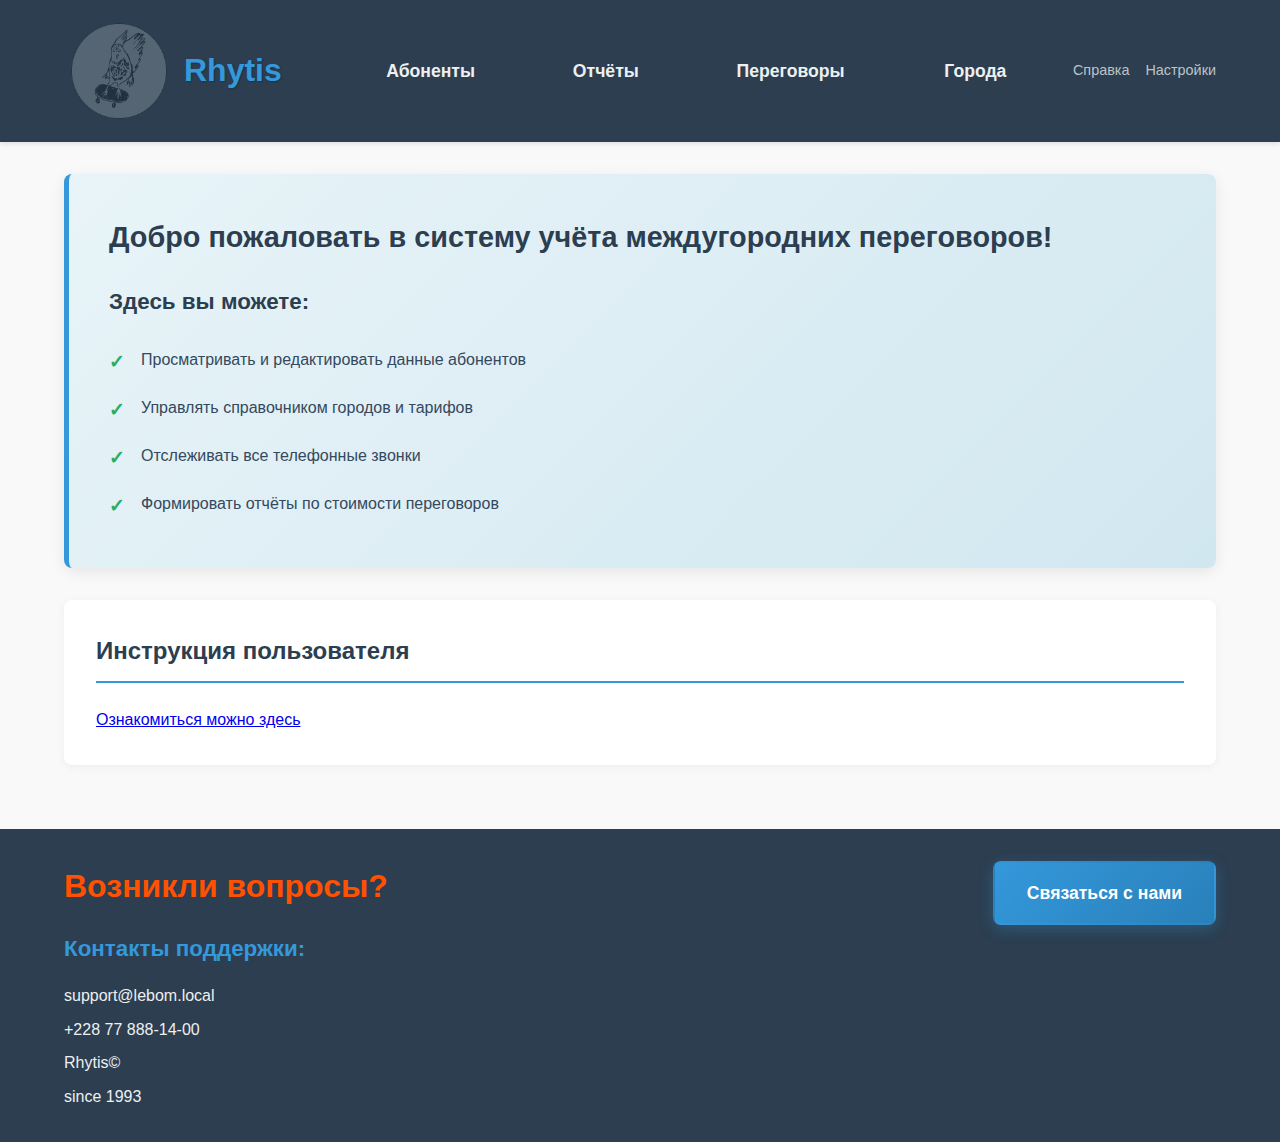
<file: index.html>
<!DOCTYPE html>
<html lang="ru">
<!-- -->
<head>
    <meta charset="UTF-8">
    <meta name="viewport" content="width=device-width, initial-scale=1.0">
    <title>Rhytis - Система учёта переговоров</title>
    <link rel="stylesheet" href="Styles/style.css">
</head>
<body>
    <header>
        <div class="container">
            <div class="header-left">
                <a href="index.html" class="logo-link">
                    <img id="Funny-Logo"src="Sources/logo.png" alt="Rhytis Logo" >
                    <span class="logo-text">Rhytis</span>
                </a>
            </div>
            <nav class="main-nav">
                <div class="dropdown">
                    <a href="Pages/MenuPage.html" class="nav-link dropdown-toggle">Абоненты</a>
                    <div class="dropdown-menu">
                        <a href="#" class="dropdown-item">Список абонентов</a>
                        <a href="#" class="dropdown-item">Карточка абонента</a>
                    </div>
                </div>
                
                <div class="dropdown">
                    <a href="Pages/MenuPage.html" class="nav-link dropdown-toggle">Отчёты</a>
                    <div class="dropdown-menu">
                        <a href="#" class="dropdown-item">Отчёт по городу</a>
                        <a href="#" class="dropdown-item">Отчёт по абоненту</a>
                        <a href="#" class="dropdown-item">Общий отчёт</a>
                        <a href="#" class="dropdown-item">Экспорт отчётов</a>
                    </div>
                </div>
                
                <div class="dropdown">
                    <a href="Pages/MenuPage.html" class="nav-link dropdown-toggle">Переговоры</a>
                    <div class="dropdown-menu">
                        <a href="#" class="dropdown-item">Новый звонок/редактировать</a>
                        <a href="#" class="dropdown-item">Журнал звонков</a>
                    </div>
                </div>
                
                <div class="dropdown">
                    <a href="Pages/MenuPage.html" class="nav-link dropdown-toggle">Города</a>
                    <div class="dropdown-menu">
                        <a href="#" class="dropdown-item">Список городов</a>
                        <a href="#" class="dropdown-item">Редактировать тарифы</a>
                        <a href="#" class="dropdown-item">Добавить город</a>
                    </div>
                </div>
            </nav>
            <div class="header-right">
                <a href="Pages/CreditsPage.html" class="header-action">Справка</a>
                <a href="#" class="header-action">Настройки</a>
            </div>
        </div>
    </header>

    <main class="container">
        <section class="welcome-section">
            <h2>Добро пожаловать в систему учёта междугородних переговоров!</h2>
            
            <div class="features">
                <h3>Здесь вы можете:</h3>
                <ul class="features-list">
                    <li>Просматривать и редактировать данные абонентов</li>
                    <li>Управлять справочником городов и тарифов</li>
                    <li>Отслеживать все телефонные звонки</li>
                    <li>Формировать отчёты по стоимости переговоров</li>
                </ul>
            </div>
        </section>

        <section class="instruction-section">
            <h2>Инструкция пользователя</h2>
            <a href="Sources/Инструкция пользовтеля(да).pdf"> Ознакомиться можно здесь </a>
        </section>
    </main>

    <footer>
		<div class="container">
			<div class="footer-content">
				<div class="footer-left">
					<h1>Возникли вопросы?</h1>
					<h3>Контакты поддержки:</h3>
					<div class="contact-info">
						<a href="Pages/TestIndex.html" class="footer-link">support@lebom.local</a>
						<a href="Pages/TestIndex.html" class="footer-link">+228 77 888-14-00</a>
						<a href="Pages/TestIndex.html" class="footer-link">Rhytis©</a>
						<a href="Pages/TestIndex.html" class="footer-link">since 1993</a>
					</div>
				</div>
				<div class="footer-right">
					<a href="Pages/FeedBackForm.html" class="contact-button">Связаться с нами</a>
				</div>
			</div>
		</div>
	</footer>
</body>

</html>
</file>
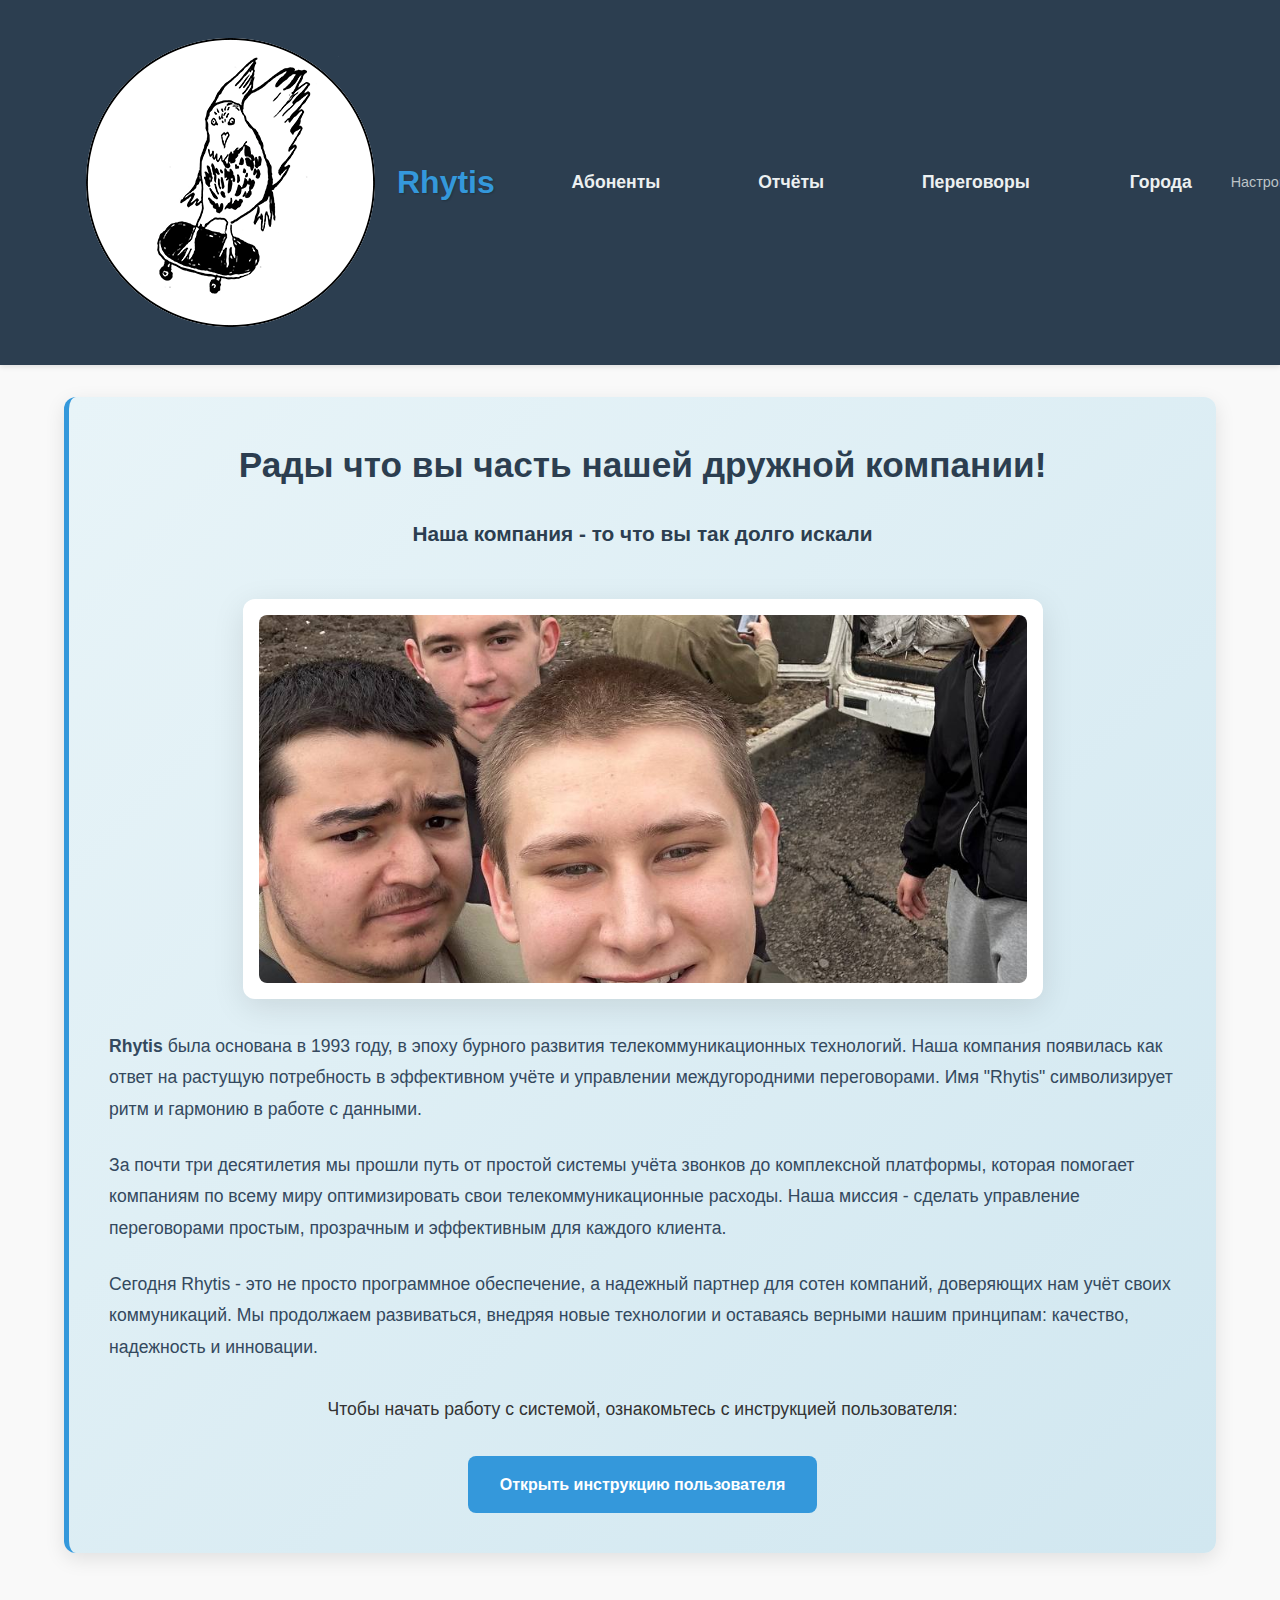
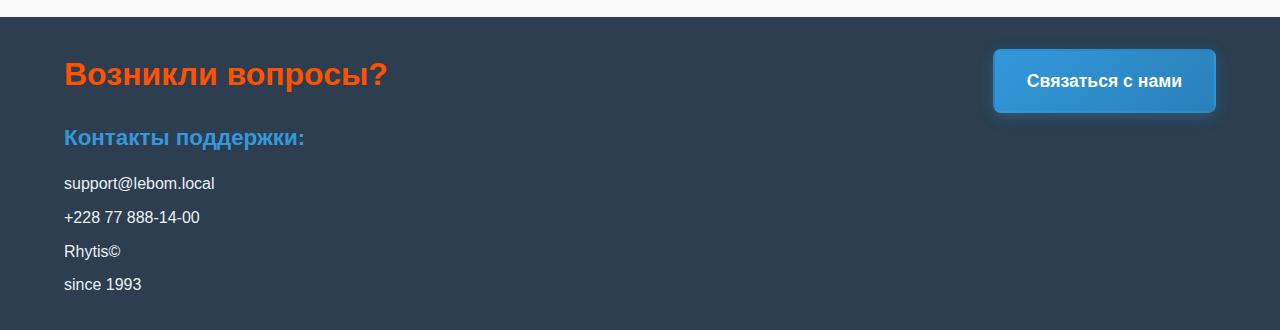
<file: Pages/CreditsPage.html>
<!DOCTYPE html>
<html lang="ru">
<head>
    <meta charset="UTF-8">
    <meta name="viewport" content="width=device-width, initial-scale=1.0">
    <title>Rhytis - О компании</title>
    <link rel="stylesheet" href="../Styles/style.css">
</head>
<body>
    <header>
        <div class="container">
            <div class="header-left">
                <a href="../index.html" class="logo-link">
                    <img src="../Sources/logo.png" alt="Rhytis Logo" class="logo-img">
                    <span class="logo-text">Rhytis</span>
                </a>
            </div>
            <nav class="main-nav">
                <div class="dropdown">
                    <a href="../Pages/MenuPage.html" class="nav-link dropdown-toggle">Абоненты</a>
                    <div class="dropdown-menu">
                        <a href="#" class="dropdown-item">Список абонентов</a>
                        <a href="#" class="dropdown-item">Карточка абонента</a>
                    </div>
                </div>
                
                <div class="dropdown">
                    <a href="../Pages/MenuPage.html" class="nav-link dropdown-toggle">Отчёты</a>
                    <div class="dropdown-menu">
                        <a href="#" class="dropdown-item">Отчёт по городу</a>
                        <a href="#" class="dropdown-item">Отчёт по абоненту</a>
                        <a href="#" class="dropdown-item">Общий отчёт</a>
                        <a href="#" class="dropdown-item">Экспорт отчётов</a>
                    </div>
                </div>
                
                <div class="dropdown">
                    <a href="../Pages/MenuPage.html" class="nav-link dropdown-toggle">Переговоры</a>
                    <div class="dropdown-menu">
                        <a href="#" class="dropdown-item">Новый звонок/редактировать</a>
                        <a href="#" class="dropdown-item">Журнал звонков</a>
                    </div>
                </div>
                
                <div class="dropdown">
                    <a href="../Pages/MenuPage.html" class="nav-link dropdown-toggle">Города</a>
                    <div class="dropdown-menu">
                        <a href="#" class="dropdown-item">Список городов</a>
                        <a href="#" class="dropdown-item">Редактировать тарифы</a>
                        <a href="#" class="dropdown-item">Добавить город</a>
                    </div>
                </div>
            </nav>
            <div class="header-right">
                <a href="#" class="header-action">Настройки</a>
            </div>
        </div>
    </header>

    <main class="container">
        <section class="about-section">
            <div class="about-content">
                <h2>Рады что вы часть нашей дружной компании!</h2>
                <p style="font-size: 1.3rem; color: #2c3e50; font-weight: 600;">
                    Наша компания - то что вы так долго искали
                </p>
            </div>

            <div class="slider-container">
                <ul class="slider">
                    <li>
                        <input type="radio" id="slide1" name="slide" checked>
                        <label for="slide1"></label>
                        <img src="../Sources/Пати1.jpg" alt="Наша команда">
                    </li>
                    <li>
                        <input type="radio" id="slide2" name="slide">
                        <label for="slide2"></label>
                        <img src="../Sources/Пати2.jpg" alt="Технологии">
                    </li>
                    <li>
                        <input type="radio" id="slide3" name="slide">
                        <label for="slide3"></label>
                        <img src="../Sources/Пати3.jpg" alt="Разработка">
                    </li>
                    <li>
                        <input type="radio" id="slide4" name="slide">
                        <label for="slide4"></label>
                        <img src="../Sources/Пати4.jpg" alt="Успех">
                    </li>
                </ul>
            </div>

            <div class="about-text">
                <p>
                    <strong>Rhytis</strong> была основана в 1993 году, в эпоху бурного развития телекоммуникационных технологий. 
                    Наша компания появилась как ответ на растущую потребность в эффективном учёте и управлении 
                    междугородними переговорами. Имя "Rhytis" символизирует ритм и гармонию в работе с данными.
                </p>
                <p>
                    За почти три десятилетия мы прошли путь от простой системы учёта звонков до комплексной 
                    платформы, которая помогает компаниям по всему миру оптимизировать свои телекоммуникационные 
                    расходы. Наша миссия - сделать управление переговорами простым, прозрачным и эффективным 
                    для каждого клиента.
                </p>
                <p>
                    Сегодня Rhytis - это не просто программное обеспечение, а надежный партнер для сотен компаний, 
                    доверяющих нам учёт своих коммуникаций. Мы продолжаем развиваться, внедряя новые технологии 
                    и оставаясь верными нашим принципам: качество, надежность и инновации.
                </p>
            </div>

            <div style="text-align: center; margin-top: 2rem;">
                <p style="margin-bottom: 1rem; font-size: 1.1rem;">
                    Чтобы начать работу с системой, ознакомьтесь с инструкцией пользователя:
                </p>
                <a href="../Sources/Инструкция пользовтеля(да).pdf" class="instruction-link">
                    Открыть инструкцию пользователя
                </a>
            </div>
        </section>
    </main>

    <footer>
		<div class="container">
			<div class="footer-content">
				<div class="footer-left">
					<h1>Возникли вопросы?</h1>
					<h3>Контакты поддержки:</h3>
					<div class="contact-info">
						<a href="Pages/TestIndex.html" class="footer-link">support@lebom.local</a>
						<a href="Pages/TestIndex.html" class="footer-link">+228 77 888-14-00</a>
						<a href="Pages/TestIndex.html" class="footer-link">Rhytis©</a>
						<a href="Pages/TestIndex.html" class="footer-link">since 1993</a>
					</div>
				</div>
				<div class="footer-right">
					<a href="Pages/FeedBackForm.html" class="contact-button">Связаться с нами</a>
				</div>
			</div>
		</div>
	</footer>
</body>
</html>
</file>
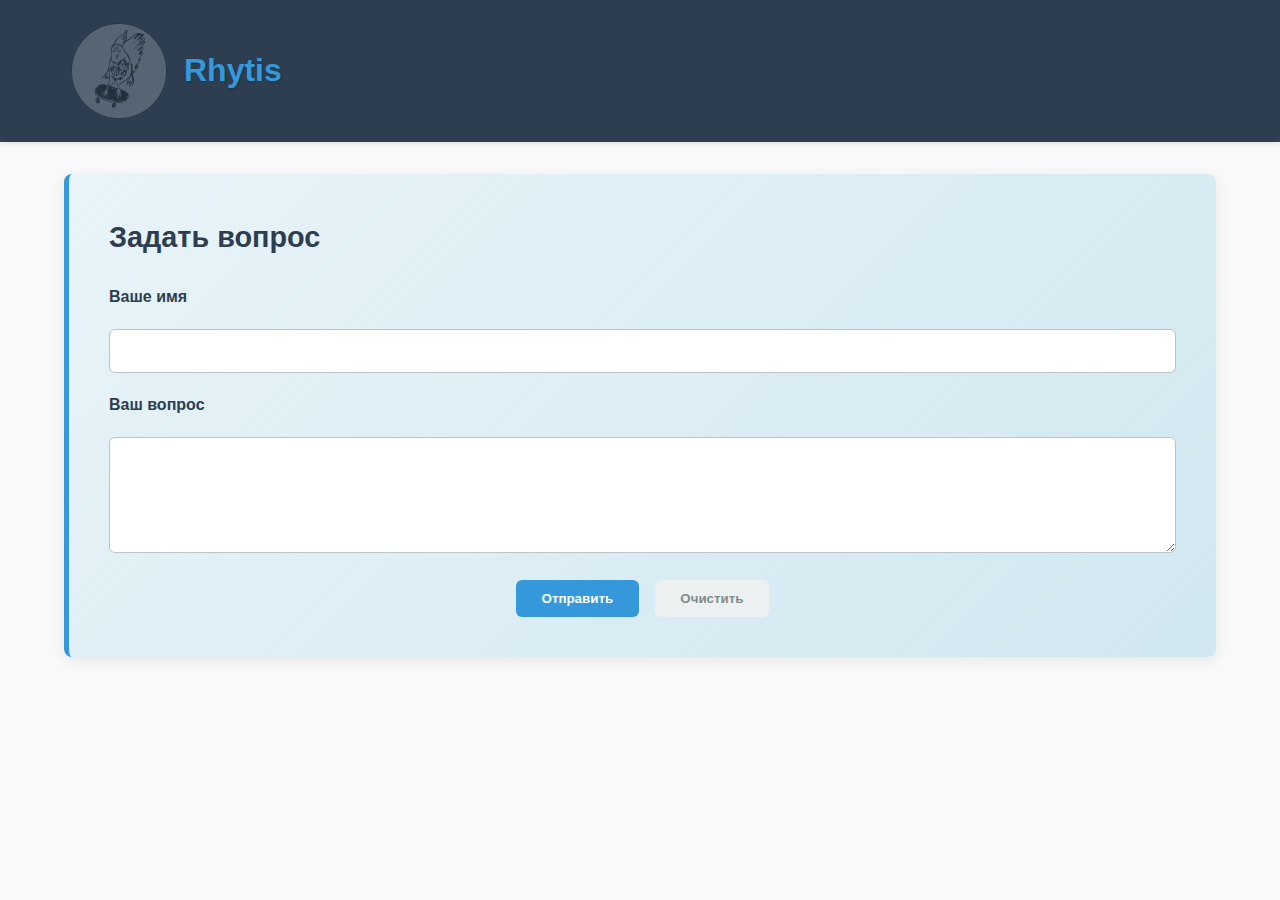
<file: Pages/FeedBackForm.html>
<!doctype html>
<html>
<head>
<meta charset="utf-8">
<title>Rhytis Feedback</title>
<link rel="stylesheet" href="../Styles/style.css">
</head>
<body>
<header>
  <div class="container">
    <div class="header-left">
      <a href="../index.html" class="logo-link">
        <img id="Funny-Logo" src="../Sources/logo.png" alt="Rhytis Logo">
        <span class="logo-text">Rhytis</span>
      </a>
    </div>
  </div>
</header>

<main>
  <div class="container">
    <!-- Оборачиваем форму в welcome-section — она уже стилизована! -->
    <div class="welcome-section">
      <h2>Задать вопрос</h2>
      <form action="../index.html" method="get" class="feedback-form">
        <label>Ваше имя</label>
        <input type="text" name="name" required>

        <label>Ваш вопрос</label>
        <textarea rows="5" name="question" required></textarea>

        <div class="form-actions">
          <input type="submit" value="Отправить">
          <input type="reset" value="Очистить">
        </div>
      </form>
    </div>
  </div>
</main>
</body>
</html>
</file>
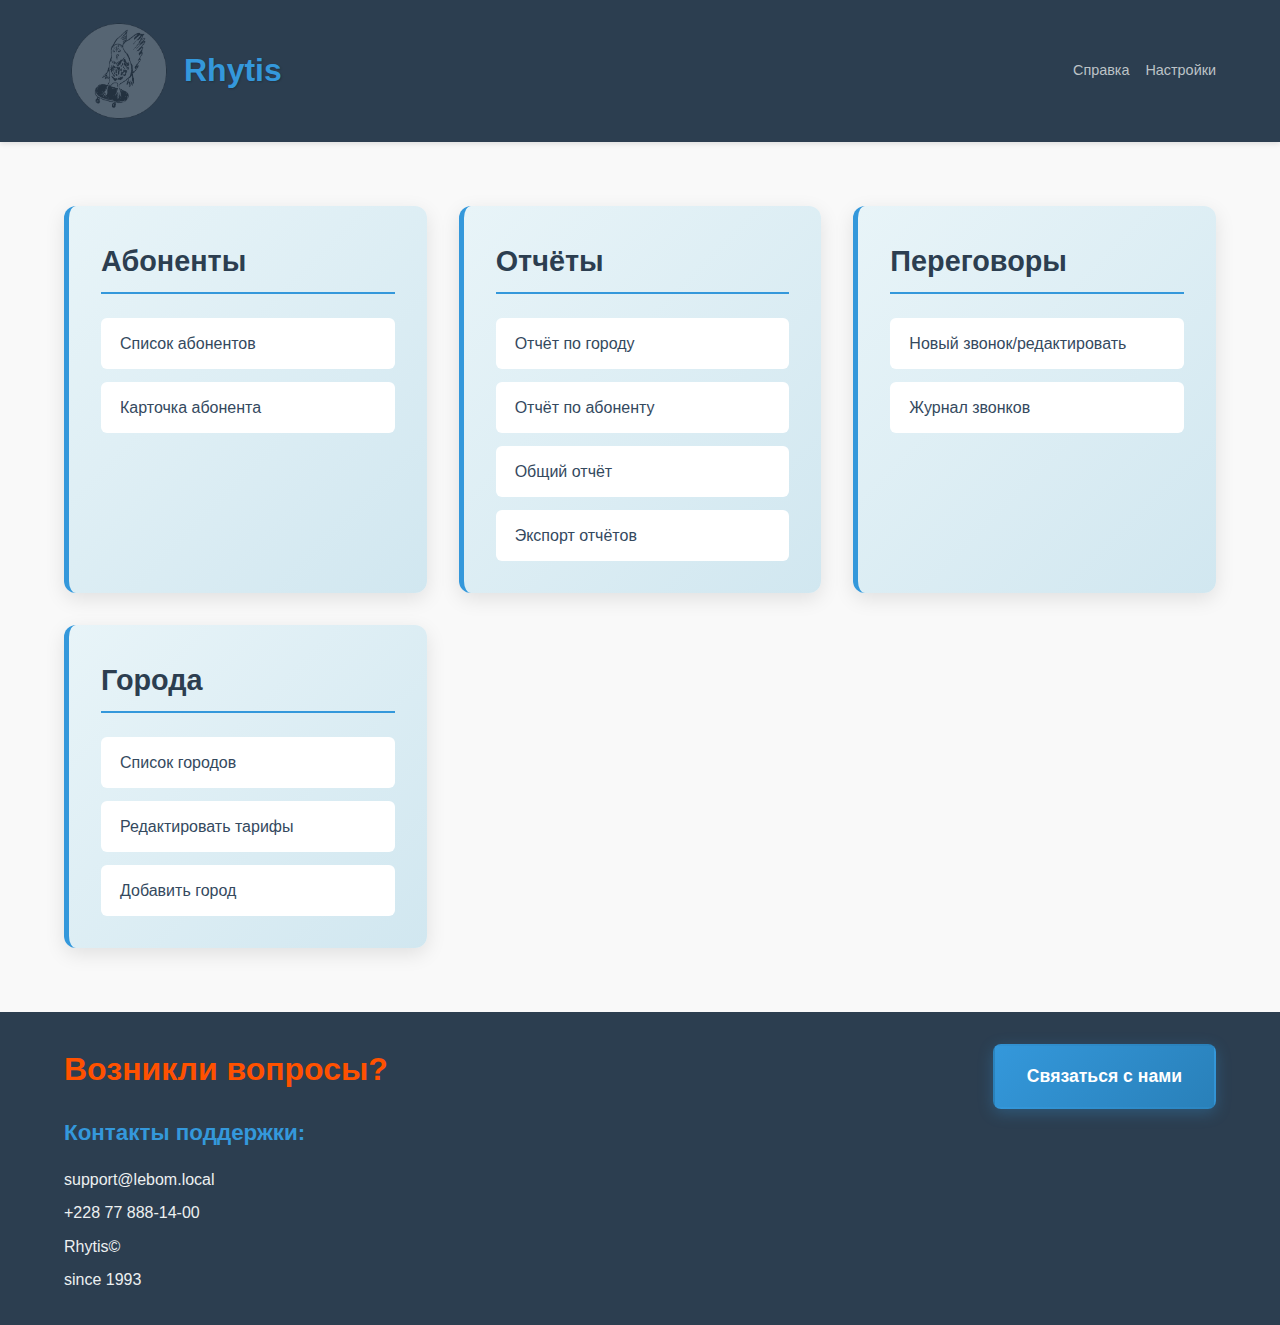
<file: Pages/MenuPage.html>
<!DOCTYPE html>
<html lang="ru">
<head>
    <meta charset="UTF-8">
    <meta name="viewport" content="width=device-width, initial-scale=1.0">
    <title>Rhytis - Меню системы</title>
    <link rel="stylesheet" href="../Styles/style.css">
</head>
<body>
    <header>
        <div class="container">
            <div class="header-left">
                <a href="../index.html" class="logo-link">
                    <img id="Funny-Logo" src="../Sources/logo.png" alt="Rhytis Logo" >
                    <span class="logo-text">Rhytis</span>
                </a>
            </div>
            <nav class="main-nav">
              
            </nav>
            <div class="header-right">
                <a href="../Pages/CreditsPage.html" class="header-action">Справка</a>
                <a href="#" class="header-action">Настройки</a>
            </div>
        </div>
    </header>

    <main class="container">
        <div class="menu-container">
            <section class="menu-section">
                <h1>Абоненты</h1>
                <div class="menu-links">
                    <a href="#" class="menu-link">Список абонентов</a>
                    <a href="#" class="menu-link">Карточка абонента</a>
                </div>
            </section>
            
            <section class="menu-section">
                <h1>Отчёты</h1>
                <div class="menu-links">
                    <a href="#" class="menu-link">Отчёт по городу</a>
                    <a href="#" class="menu-link">Отчёт по абоненту</a>
                    <a href="#" class="menu-link">Общий отчёт</a>
                    <a href="#" class="menu-link">Экспорт отчётов</a>
                </div>
            </section>

            <section class="menu-section">
                <h1>Переговоры</h1>
                <div class="menu-links">
                    <a href="#" class="menu-link">Новый звонок/редактировать</a>
                    <a href="#" class="menu-link">Журнал звонков</a>
                </div>
            </section>

            <section class="menu-section">
                <h1>Города</h1>
                <div class="menu-links">
                    <a href="#" class="menu-link">Список городов</a>
                    <a href="#" class="menu-link">Редактировать тарифы</a>
                    <a href="#" class="menu-link">Добавить город</a>
                </div>
            </section>
        </div>
    </main>

    <footer>
		<div class="container">
			<div class="footer-content">
				<div class="footer-left">
					<h1>Возникли вопросы?</h1>
					<h3>Контакты поддержки:</h3>
					<div class="contact-info">
						<a href="../Pages/TestIndex.html" class="footer-link">support@lebom.local</a>
						<a href="../Pages/TestIndex.html" class="footer-link">+228 77 888-14-00</a>
						<a href="../Pages/TestIndex.html" class="footer-link">Rhytis©</a>
						<a href="../Pages/TestIndex.html" class="footer-link">since 1993</a>
					</div>
				</div>
				<div class="footer-right">
					<a href="FeedBackForm.html" class="contact-button">Связаться с нами</a>
				</div>
			</div>
		</div>
	</footer>
</body>

</html>
</file>
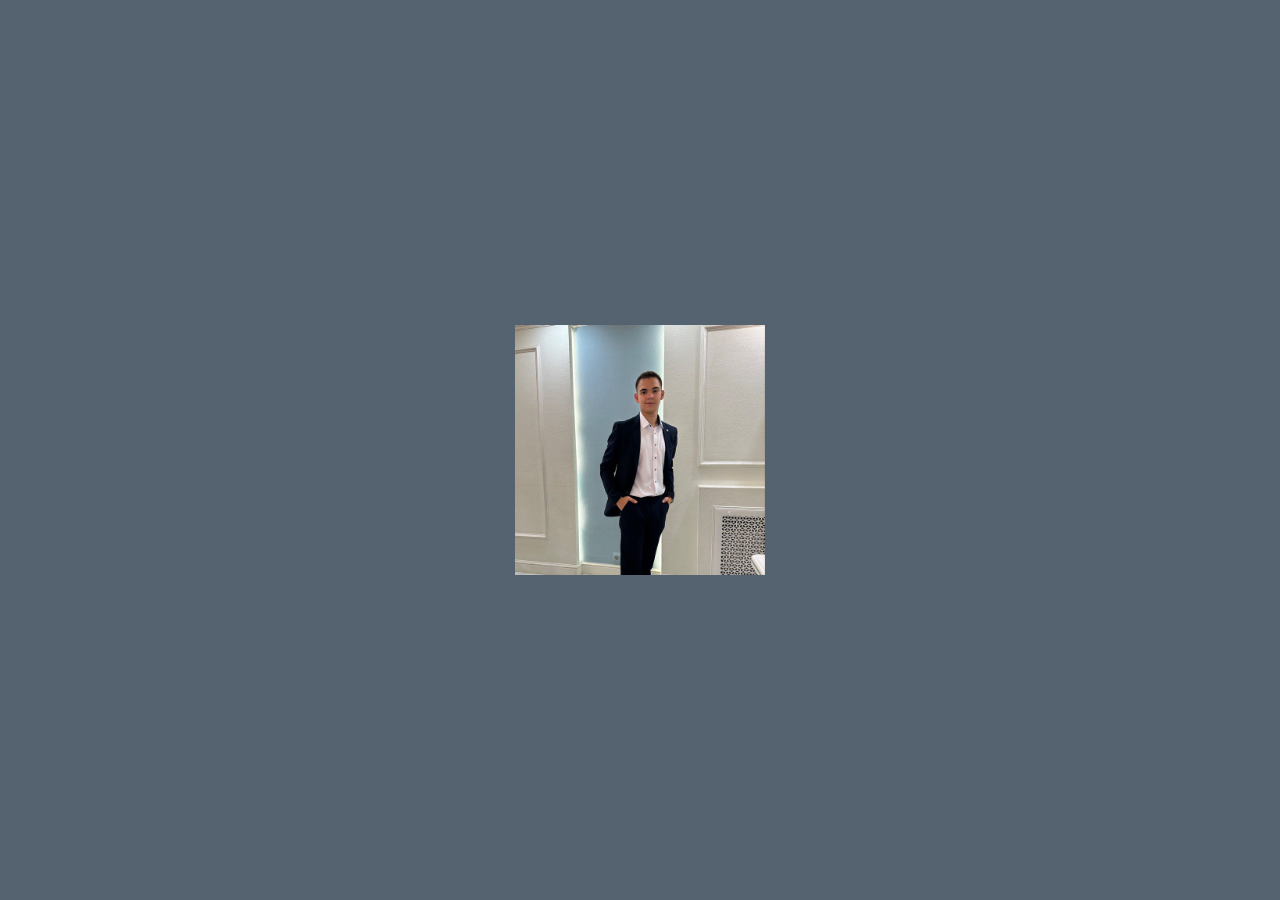
<file: Pages/TestIndex.html>
<!DOCTYPE html>
<html>
    <head>
        <meta charset="utf-8">
        <link rel="stylesheet" href="../Styles/TestStyle.css">
    </head>
    <body>
        <a href="../index.html" class="logo-link">
            <div class="gallery">
                <img src="../Sources/indeximage.jpg" alt="Nikolay">
                <img src="../Sources/indeximage.jpg" alt="Nikolay">
                <img src="../Sources/indeximage.jpg" alt="Nikolay">
                <img src="../Sources/indeximage.jpg" alt="Nikolay">
                <img src="../Sources/indeximage.jpg" alt="Nikolay">
                <img src="../Sources/indeximage.jpg" alt="Nikolay">
           
            </div>
        </a>
    </body>

    </html>
</file>
<file: Styles/style.css>
* {
    margin: 0;
    padding: 0;
    box-sizing: border-box;
}

body {
    font-family: 'Segoe UI', Tahoma, Geneva, Verdana, sans-serif;
    line-height: 1.6;
    color: #333;
    background-color: #f9f9f9;
    min-height: 100vh;
    display: flex;
    flex-direction: column;
}

.container {
    width: 90%;
    max-width: 1200px;
    margin: 0 auto;
}

/* Header */
header {
    background-color: #2c3e50;
    color: white;
    padding: 1rem 0;
    box-shadow: 0 2px 5px rgba(0,0,0,0.1);
}

header .container {
    display: flex;
    justify-content: space-between;
    align-items: center;
}

.header-left {
    display: flex;
    align-items: center;
    margin-right: 3rem;
}

.logo-link {
    display: flex;
    align-items: center;
    text-decoration: none;
    color: inherit;
    transition: opacity 0.3s;
}

.logo-link:hover {
    opacity: 0.8;
}

.logo-text {    
    font-size: 2rem;
    font-weight: 700;
    color: #3498db;
    text-shadow: 1px 1px 2px rgba(0,0,0,0.2);
}

.main-nav {
    display: flex;
    gap: 2rem;
}

.dropdown {
    position: relative;
}

.nav-link {
    color: #ecf0f1;
    text-decoration: none;
    font-weight: 600;
    padding: 1rem 1.8rem;
    transition: all 0.3s ease;
    position: relative;
    display: block;
    white-space: nowrap;
    text-align: center;
    min-width: 140px;
    font-size: 1.1rem;
}

.nav-link:hover {
    background-color: #3498db;
    color: white;
}

.dropdown-menu {
    position: absolute;
    top: 100%;
    left: 50%;
    transform: translateX(-50%) translateY(-10px);
    background-color: white;
    min-width: 200px;
    box-shadow: 0 8px 25px rgba(0,0,0,0.15);
    border-radius: 8px;
    z-index: 1000;
    opacity: 0;
    visibility: hidden;
    transition: all 0.3s ease;
    border: 1px solid #e0e0e0;
    padding: 0.5rem 0;
}

.dropdown:hover .dropdown-menu {
    opacity: 1;
    visibility: visible;
    transform: translateX(-50%) translateY(5px);
}

.dropdown-item {
    display: block;
    padding: 0.8rem 1.5rem;
    color: #333;
    text-decoration: none;
    border-bottom: 1px solid #f5f5f5;
    transition: all 0.2s ease;
    font-size: 0.95rem;
}

.dropdown-item:last-child {
    border-bottom: none;
}

.dropdown-item:hover {
    background-color: #3498db;
    color: white;
    padding-left: 1.8rem;
}

.header-right {
    display: flex;
    gap: 1rem;
}

.header-action {
    color: #bdc3c7;
    text-decoration: none;
    font-size: 0.9rem;
    transition: color 0.3s;
}

.header-action:hover {
    color: #ecf0f1;
}

/* Main Content */


main {
    padding: 2rem 0;
    flex: 1;
}

.welcome-section {
    background: linear-gradient(135deg, #e8f4f8 0%, #d1e7f0 100%);
    padding: 2.5rem;
    border-radius: 8px;
    box-shadow: 0 4px 15px rgba(0,0,0,0.08);
    margin-bottom: 2rem;
    border-left: 5px solid #3498db;
}

.welcome-section h2 {
    color: #2c3e50;
    margin-bottom: 1.5rem;
    font-size: 1.8rem;
}

.features h3 {
    color: #2c3e50;
    margin-bottom: 1rem;
    font-size: 1.4rem;
}

.features-list {
    list-style-type: none;
    padding-left: 0;
}

.features-list li {
    padding: 0.7rem 0;
    padding-left: 2rem;
    position: relative;
    color: #34495e;
    font-weight: 500;
}

.features-list li::before {
    content: '✓';
    position: absolute;
    left: 0;
    color: #27ae60;
    font-weight: bold;
    font-size: 1.2rem;
}

.instruction-section {
    background-color: white;
    padding: 2rem;
    border-radius: 8px;
    box-shadow: 0 2px 10px rgba(0,0,0,0.05);
    margin-bottom: 2rem;
}

.instruction-section h2 {
    color: #2c3e50;
    border-bottom: 2px solid #3498db;
    padding-bottom: 0.7rem;
    margin-bottom: 1.5rem;
}

.menu-container {
    display: grid;
    grid-template-columns: repeat(auto-fit, minmax(300px, 1fr));
    gap: 2rem;
    padding: 2rem 0;
}

.menu-section {
    background: linear-gradient(135deg, #e8f4f8 0%, #d1e7f0 100%);
    padding: 2rem;
    border-radius: 12px;
    box-shadow: 0 6px 20px rgba(0,0,0,0.1);
    border-left: 5px solid #3498db;
    transition: transform 0.3s ease, box-shadow 0.3s ease;
}

.menu-section:hover {
    transform: translateY(-5px);
    box-shadow: 0 10px 30px rgba(0,0,0,0.15);
}

.menu-section h1 {
    color: #2c3e50;
    font-size: 1.8rem;
    margin-bottom: 1.5rem;
    padding-bottom: 0.5rem;
    border-bottom: 2px solid #3498db;
}

.menu-links {
    display: flex;
    flex-direction: column;
    gap: 0.8rem;
}

.menu-link {
    color: #34495e;
    text-decoration: none;
    padding: 0.8rem 1rem;
    background: white;
    border-radius: 6px;
    transition: all 0.3s ease;
    border-left: 3px solid transparent;
    font-weight: 500;
}

.menu-link:hover {
    background: #3498db;
    color: white;
    border-left-color: #2c3e50;
    transform: translateX(5px);
}

/* About Page */
.about-section {
    background: linear-gradient(135deg, #e8f4f8 0%, #d1e7f0 100%);
    padding: 2.5rem;
    border-radius: 12px;
    box-shadow: 0 6px 20px rgba(0,0,0,0.1);
    margin-bottom: 2rem;
    border-left: 5px solid #3498db;
}

.about-content {
    text-align: center;
    margin-bottom: 3rem;
}

.about-content h2 {
    color: #2c3e50;
    font-size: 2.2rem;
    margin-bottom: 1.5rem;
}

.about-text {
    font-size: 1.1rem;
    line-height: 1.8;
    color: #34495e;
    margin-bottom: 2rem;
    text-align: left;
}

.about-text p {
    margin-bottom: 1.5rem;
}

/* Footer */
footer {
    background-color: #2c3e50;
    color: #ecf0f1;
    padding: 2rem 0;
    margin-top: auto;
}

footer h1 {
    color: #ff5100;
    margin-bottom: 1.2rem;
    font-size: 2.0rem;
}

footer h3 {
    color: #3498db;
    margin-bottom: 1.0rem;
    font-size: 1.4rem;
}

.contact-info {
    display: flex;
    flex-direction: column;
    gap: 0.5rem;
}

.footer-link {
    color: inherit;
    text-decoration: none;
    transition: color 0.3s;
    width: fit-content;
}

.footer-link:hover {
    color: #3498db;
}

/* Slider Styles */
.slider-container {
    max-width: 800px;
    margin: 0 auto;
    position: relative;
}

.slider {
    background-color: #fff;
    box-shadow: 0 8px 32px rgba(0,0,0,0.1);
    height: 400px;
    margin: 2rem auto;
    padding: 1rem;
    position: relative;
    width: 100%;
    border-radius: 12px;
    overflow: hidden;
}

.slider:before {
    background-color: #2c3e50;
    bottom: -2em;
    box-shadow: 0 10px 40px rgba(0,0,0,0.3);
    content: '';
    left: -2em;
    position: absolute;
    right: -2em;
    top: -2em;
    z-index: -1;
    border-radius: 16px;
}

.slider li {
    list-style: none;
    position: absolute;
    top: 1rem;
    left: 1rem;
    right: 1rem;
    bottom: 1rem;
    border-radius: 8px;
    overflow: hidden;
}

.slider input {
    display: none;
}

.slider label {
    background-color: rgba(255,255,255,0.3);
    border: 2px solid transparent;
    bottom: 1.5em;
    border-radius: 50%;
    cursor: pointer;
    display: block;
    height: 12px;
    opacity: 0;
    position: absolute;
    transition: all 0.3s ease;
    width: 12px;
    visibility: hidden;
    z-index: 10;
}

.slider:hover label {
    opacity: 1;
    visibility: visible;
}

.slider input:checked + label {
    background-color: #3498db;
}

.slider:hover li:nth-child(1) label {
    left: calc(50% - 60px);
}

.slider:hover li:nth-child(2) label {
    left: calc(50% - 30px);
}

.slider:hover li:nth-child(3) label {
    left: calc(50% + 0px);
}

.slider:hover li:nth-child(4) label {
    left: calc(50% + 30px);
}

.slider img {
    width: 100%;
    height: 100%;
    object-fit: cover;
    opacity: 0;
    transition: opacity 0.5s ease;
    border-radius: 6px;
}

.slider li input:checked ~ img {
    opacity: 1;
    z-index: 10;
}

.instruction-link {
    display: inline-block;
    background: #3498db;
    color: white;
    padding: 1rem 2rem;
    border-radius: 8px;
    text-decoration: none;
    font-weight: 600;
    margin-top: 1rem;
    transition: all 0.3s ease;
}

.instruction-link:hover {
    background: #2980b9;
    transform: translateY(-2px);
    box-shadow: 0 4px 12px rgba(52, 152, 219, 0.3);
}


/* Footer Layout */
.footer-content {
    display: flex;
    justify-content: space-between;
    align-items: flex-start;
    gap: 2rem;
}

.footer-left {
    flex: 1;
}

.footer-right {
    display: flex;
    align-items: flex-end;
}

/* Contact Button */
.contact-button {
    display: inline-block;
    background: linear-gradient(135deg, #3498db 0%, #2980b9 100%);
    color: white;
    padding: 1rem 2rem;
    border-radius: 8px;
    text-decoration: none;
    font-weight: 600;
    font-size: 1.1rem;
    transition: all 0.3s ease;
    box-shadow: 0 4px 15px rgba(52, 152, 219, 0.3);
    border: 2px solid transparent;
    text-align: center;
    min-width: 200px;
}

.contact-button:hover {
    background: linear-gradient(135deg, #2980b9 0%, #3498db 100%);
    transform: translateY(-2px);
    box-shadow: 0 6px 20px rgba(52, 152, 219, 0.4);
    border-color: #ecf0f1;
}

.contact-button:active {
    transform: translateY(0);
}

#Funny-Logo {
  border-radius: 10px;
  cursor: pointer;
  height: 110px;          /* начальная высота */
  width: auto;
  margin-right: 10px;
  transition: transform 0.3s ease, opacity 0.3s ease; /* плавность */
  display: inline-block;  /* важно для transform */
  vertical-align: middle; /* выравнивание, если рядом текст */
}

#Funny-Logo:hover {
  transform: scale(1.4545); /* 160 / 110 ≈ 1.4545 */
  opacity: 1;
}

/* Если нужно начальное затемнение (как в вашем keyframes), добавьте: */
#Funny-Logo {
  opacity: 0.2;
}

/* Responsive Design */
@media (max-width: 768px) {
    .footer-content {
        flex-direction: column;
        text-align: center;
    }
    
    .footer-right {
        align-self: center;
        margin-top: 1.5rem;
    }
    
    .contact-button {
        min-width: 180px;
        padding: 0.9rem 1.5rem;
    }
}


/* Minimal form inside welcome-section */
.welcome-section form {
    display: flex;
    flex-direction: column;
    gap: 1.2rem;
}
.welcome-section label {
    font-weight: 600;
    color: #2c3e50;
}
.welcome-section input[type="text"],
.welcome-section textarea {
    width: 100%;
    padding: 0.75rem;
    border: 1px solid #bdc3c7;
    border-radius: 6px;
    font-size: 1rem;
    font-family: inherit;
    background: white;
}
.welcome-section .form-actions {
    display: flex;
    justify-content: center;
    gap: 1rem;
    margin-top: 0.5rem;
}
.welcome-section input[type="submit"],
.welcome-section input[type="reset"] {
    padding: 0.7rem 1.6rem;
    border: none;
    border-radius: 6px;
    font-weight: 600;
    cursor: pointer;
    transition: background 0.2s;
}
.welcome-section input[type="submit"] {
    background: #3498db;
    color: white;
}
.welcome-section input[type="submit"]:hover {
    background: #2980b9;
}
.welcome-section input[type="reset"] {
    background: #ecf0f1;
    color: #7f8c8d;
}
.welcome-section input[type="reset"]:hover {
    background: #d5dbdb;
}
</file>
<file: Styles/TestStyle.css>
.gallery {
    --s: 250px; /* the size */
    
    display: grid;
    transform-style: preserve-3d;
    --_p: perspective(calc(2.5*var(--s)));
    animation: r 9s infinite cubic-bezier(.5,-0.5,.5,1.5);
  }
  .gallery img {
    grid-area: 1/1;
    width: var(--s);
    aspect-ratio: 1;
    object-fit: cover;
    transform: var(--_t,) translateZ(calc(var(--s)/2));
  }
  .gallery img:nth-child(2) {--_t: rotateX(-90deg)}
  .gallery img:nth-child(3) {--_t: rotateY( 90deg)}
  .gallery img:nth-child(4) {--_t: rotateX(180deg) rotate( 90deg)}
  .gallery img:nth-child(5) {--_t: rotateX( 90deg)}
  .gallery img:nth-child(6) {--_t: rotateY(-90deg)}
  
  @keyframes r {
    0%,3%   {transform: var(--_p) rotate3d(0, 0, 0, 0deg)}
    14%,19% {transform: var(--_p) rotate3d(-1, 1, 0, 180deg)}
    31%,36% {transform: var(--_p) rotate3d(0, -1, 0, 90deg)}
    47%,52% {transform: var(--_p) rotate3d(1, 0, 0, 90deg)}
    64%,69% {transform: var(--_p) rotate3d(1, 0, 0, -90deg)}
    81%,86% {transform: var(--_p) rotate3d(0, 1, 0, 90deg)}
    97%,100%{transform: var(--_p) rotate3d(0, 0, 0, 0deg)}
  }
  
  
  body {
    margin: 0;
    min-height: 100vh;
    display: grid;
    place-content: center;
    background: #556270;
    animation: b 9s infinite;
  }
  
  @keyframes b {
    0%,3%   {background: #774F38}
    14%,19% {background: #C5E0DC}
    31%,36% {background: #036564}
    45%,55% {background: #B38184}
    64%,69% {background: #424254}
    81%,86% {background: #4DBCE9}
    97%,to  {background: #774F38}
  }
</file>
